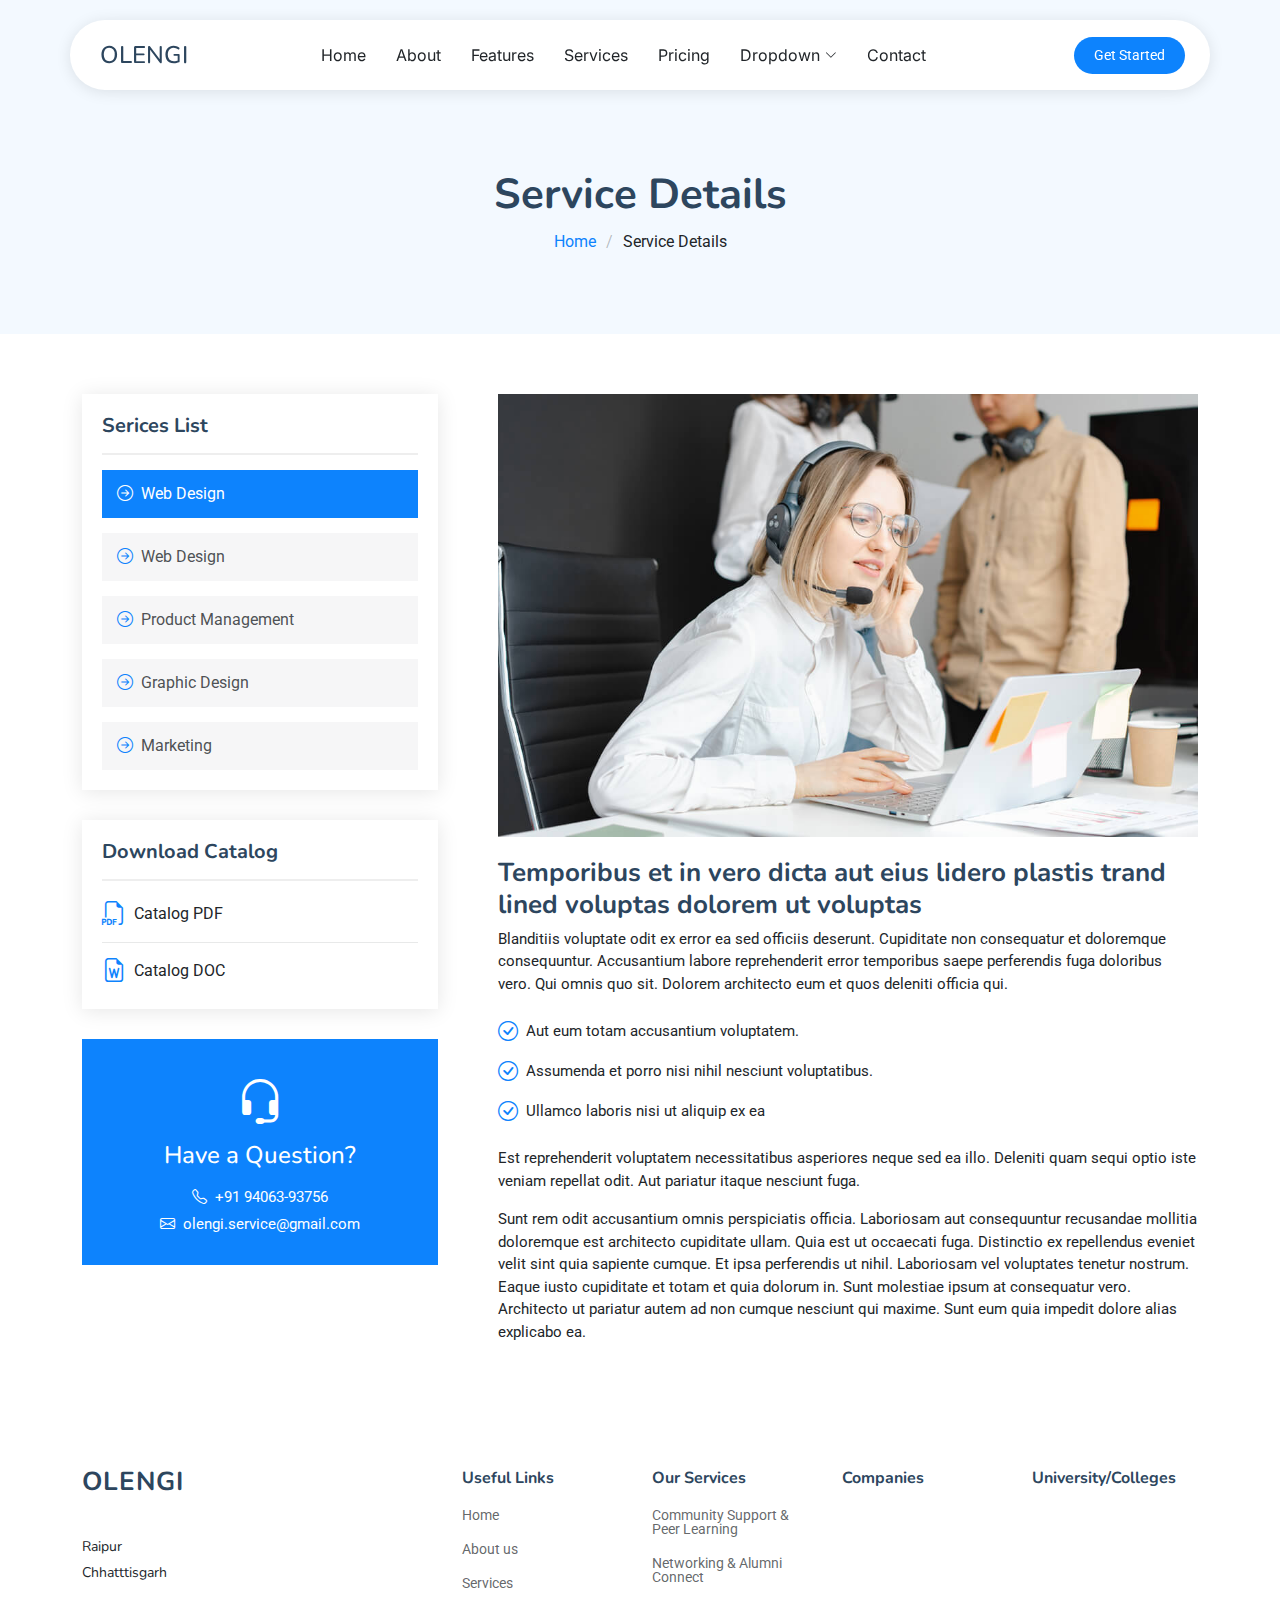
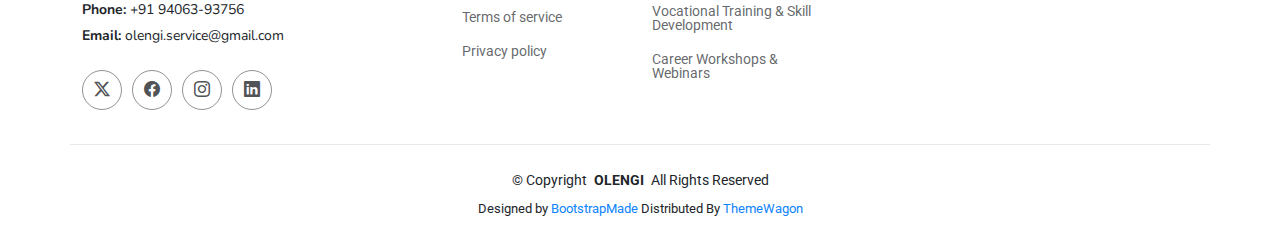
<file: service-details.html>
<!DOCTYPE html>
<html lang="en">

<head>
  <meta charset="utf-8">
  <meta content="width=device-width, initial-scale=1.0" name="viewport">
  <title>Service Details - OLENGI Bootstrap Template</title>
  <meta name="description" content="">
  <meta name="keywords" content="">

  <!-- Favicons -->
  <link href="assets/img/favicon.png" rel="icon">
  <link href="assets/img/apple-touch-icon.png" rel="apple-touch-icon">

  <!-- Fonts -->
  <link href="https://fonts.googleapis.com" rel="preconnect">
  <link href="https://fonts.gstatic.com" rel="preconnect" crossorigin>
  <link href="https://fonts.googleapis.com/css2?family=Roboto:ital,wght@0,100;0,300;0,400;0,500;0,700;0,900;1,100;1,300;1,400;1,500;1,700;1,900&family=Inter:wght@100;200;300;400;500;600;700;800;900&family=Nunito:ital,wght@0,200;0,300;0,400;0,500;0,600;0,700;0,800;0,900;1,200;1,300;1,400;1,500;1,600;1,700;1,800;1,900&display=swap" rel="stylesheet">

  <!-- Vendor CSS Files -->
  <link href="assets/vendor/bootstrap/css/bootstrap.min.css" rel="stylesheet">
  <link href="assets/vendor/bootstrap-icons/bootstrap-icons.css" rel="stylesheet">
  <link href="assets/vendor/aos/aos.css" rel="stylesheet">
  <link href="assets/vendor/glightbox/css/glightbox.min.css" rel="stylesheet">
  <link href="assets/vendor/swiper/swiper-bundle.min.css" rel="stylesheet">

  <!-- Main CSS File -->
  <link href="assets/css/main.css" rel="stylesheet">

  <!-- =======================================================
  * Template Name: OLENGI
  * Template URL: https://bootstrapmade.com/OLENGI-bootstrap-landing-page-template/
  * Updated: Nov 12 2024 with Bootstrap v5.3.3
  * Author: BootstrapMade.com
  * License: https://bootstrapmade.com/license/
  ======================================================== -->
</head>

<body class="service-details-page">

  <header id="header" class="header d-flex align-items-center fixed-top">
    <div class="header-container container-fluid container-xl position-relative d-flex align-items-center justify-content-between">

      <a href="index.html" class="logo d-flex align-items-center me-auto me-xl-0">
        <!-- Uncomment the line below if you also wish to use an image logo -->
        <!-- <img src="assets/img/logo.png" alt=""> -->
        <h1 class="sitename">OLENGI</h1>
      </a>

      <nav id="navmenu" class="navmenu">
        <ul>
          <li><a href="#hero">Home</a></li>
          <li><a href="#about">About</a></li>
          <li><a href="#features">Features</a></li>
          <li><a href="#services">Services</a></li>
          <li><a href="#pricing">Pricing</a></li>
          <li class="dropdown"><a href="#"><span>Dropdown</span> <i class="bi bi-chevron-down toggle-dropdown"></i></a>
            <ul>
              <li><a href="#">Dropdown 1</a></li>
              <li class="dropdown"><a href="#"><span>Deep Dropdown</span> <i class="bi bi-chevron-down toggle-dropdown"></i></a>
                <ul>
                  <li><a href="#">Deep Dropdown 1</a></li>
                  <li><a href="#">Deep Dropdown 2</a></li>
                  <li><a href="#">Deep Dropdown 3</a></li>
                  <li><a href="#">Deep Dropdown 4</a></li>
                  <li><a href="#">Deep Dropdown 5</a></li>
                </ul>
              </li>
              <li><a href="#">Dropdown 2</a></li>
              <li><a href="#">Dropdown 3</a></li>
              <li><a href="#">Dropdown 4</a></li>
            </ul>
          </li>
          <li><a href="#contact">Contact</a></li>
        </ul>
        <i class="mobile-nav-toggle d-xl-none bi bi-list"></i>
      </nav>

      <a class="btn-getstarted" href="index.html#about">Get Started</a>

    </div>
  </header>

  <main class="main">

    <!-- Page Title -->
    <div class="page-title light-background">
      <div class="container">
        <h1>Service Details</h1>
        <nav class="breadcrumbs">
          <ol>
            <li><a href="index.html">Home</a></li>
            <li class="current">Service Details</li>
          </ol>
        </nav>
      </div>
    </div><!-- End Page Title -->

    <!-- Service Details Section -->
    <section id="service-details" class="service-details section">

      <div class="container">

        <div class="row gy-5">

          <div class="col-lg-4" data-aos="fade-up" data-aos-delay="100">

            <div class="service-box">
              <h4>Serices List</h4>
              <div class="services-list">
                <a href="#" class="active"><i class="bi bi-arrow-right-circle"></i><span>Web Design</span></a>
                <a href="#"><i class="bi bi-arrow-right-circle"></i><span>Web Design</span></a>
                <a href="#"><i class="bi bi-arrow-right-circle"></i><span>Product Management</span></a>
                <a href="#"><i class="bi bi-arrow-right-circle"></i><span>Graphic Design</span></a>
                <a href="#"><i class="bi bi-arrow-right-circle"></i><span>Marketing</span></a>
              </div>
            </div><!-- End Services List -->

            <div class="service-box">
              <h4>Download Catalog</h4>
              <div class="download-catalog">
                <a href="#"><i class="bi bi-filetype-pdf"></i><span>Catalog PDF</span></a>
                <a href="#"><i class="bi bi-file-earmark-word"></i><span>Catalog DOC</span></a>
              </div>
            </div><!-- End Services List -->

            <div class="help-box d-flex flex-column justify-content-center align-items-center">
              <i class="bi bi-headset help-icon"></i>
              <h4>Have a Question?</h4>
              <p class="d-flex align-items-center mt-2 mb-0"><i class="bi bi-telephone me-2"></i> <span>+91 94063-93756</span></p>
              <p class="d-flex align-items-center mt-1 mb-0"><i class="bi bi-envelope me-2"></i> <a href="mailto:olengi.service@gmail.com">olengi.service@gmail.com</a></p>
            </div>

          </div>

          <div class="col-lg-8 ps-lg-5" data-aos="fade-up" data-aos-delay="200">
            <img src="assets/img/services.jpg" alt="" class="img-fluid services-img">
            <h3>Temporibus et in vero dicta aut eius lidero plastis trand lined voluptas dolorem ut voluptas</h3>
            <p>
              Blanditiis voluptate odit ex error ea sed officiis deserunt. Cupiditate non consequatur et doloremque consequuntur. Accusantium labore reprehenderit error temporibus saepe perferendis fuga doloribus vero. Qui omnis quo sit. Dolorem architecto eum et quos deleniti officia qui.
            </p>
            <ul>
              <li><i class="bi bi-check-circle"></i> <span>Aut eum totam accusantium voluptatem.</span></li>
              <li><i class="bi bi-check-circle"></i> <span>Assumenda et porro nisi nihil nesciunt voluptatibus.</span></li>
              <li><i class="bi bi-check-circle"></i> <span>Ullamco laboris nisi ut aliquip ex ea</span></li>
            </ul>
            <p>
              Est reprehenderit voluptatem necessitatibus asperiores neque sed ea illo. Deleniti quam sequi optio iste veniam repellat odit. Aut pariatur itaque nesciunt fuga.
            </p>
            <p>
              Sunt rem odit accusantium omnis perspiciatis officia. Laboriosam aut consequuntur recusandae mollitia doloremque est architecto cupiditate ullam. Quia est ut occaecati fuga. Distinctio ex repellendus eveniet velit sint quia sapiente cumque. Et ipsa perferendis ut nihil. Laboriosam vel voluptates tenetur nostrum. Eaque iusto cupiditate et totam et quia dolorum in. Sunt molestiae ipsum at consequatur vero. Architecto ut pariatur autem ad non cumque nesciunt qui maxime. Sunt eum quia impedit dolore alias explicabo ea.
            </p>
          </div>

        </div>

      </div>

    </section><!-- /Service Details Section -->

  </main>

  <footer id="footer" class="footer">

    <div class="container footer-top">
      <div class="row gy-4">
        <div class="col-lg-4 col-md-6 footer-about">
          <a href="index.html" class="logo d-flex align-items-center">
            <span class="sitename">OLENGI</span>
          </a>
          <div class="footer-contact pt-3">
            <p>Raipur</p>
            <p>Chhatttisgarh</p>
            <p class="mt-3"><strong>Phone:</strong> <span>+91 94063-93756</span></p>
            <p><strong>Email:</strong> <span>olengi.service@gmail.com</span></p>
          </div>
          <div class="social-links d-flex mt-4">
            <a href=""><i class="bi bi-twitter-x"></i></a>
            <a href=""><i class="bi bi-facebook"></i></a>
            <a href=""><i class="bi bi-instagram"></i></a>
            <a href=""><i class="bi bi-linkedin"></i></a>
          </div>
        </div>

        <div class="col-lg-2 col-md-3 footer-links">
          <h4>Useful Links</h4>
          <ul>
            <li><a href="#">Home</a></li>
            <li><a href="#">About us</a></li>
            <li><a href="#">Services</a></li>
            <li><a href="#">Terms of service</a></li>
            <li><a href="#">Privacy policy</a></li>
          </ul>
        </div>

        <div class="col-lg-2 col-md-3 footer-links">
          <h4>Our Services</h4>
          <ul>
            <li><a href="#">Community Support & Peer Learning</a></li>
            <li><a href="#">Networking & Alumni Connect</a></li>
            <li><a href="#">Vocational Training & Skill Development</a></li>
            <li><a href="#">Career Workshops & Webinars</a></li>
          </ul>
        </div>

        <div class="col-lg-2 col-md-3 footer-links">
          <h4>Companies</h4>
          <ul>
            <li><a href="#"></a></li>
            <li><a href="#"></a></li>
            <li><a href="#"></a></li>
            <li><a href="#"></a></li>
            <li><a href="#"></a></li>
          </ul>
        </div>

        <div class="col-lg-2 col-md-3 footer-links">
          <h4>University/Colleges</h4>
          <ul>
            <li><a href="#"></a></li>
            <li><a href="#"></a></li>
            <li><a href="#"></a></li>
            <li><a href="#"></a></li>
            <li><a href="#"></a></li>
          </ul>
        </div>

      </div>
    </div>

    <div class="container copyright text-center mt-4">
      <p>© <span>Copyright</span> <strong class="px-1 sitename">OLENGI</strong> <span>All Rights Reserved</span></p>
      <div class="credits">
        <!-- All the links in the footer should remain intact. -->
        <!-- You can delete the links only if you've purchased the pro version. -->
        <!-- Licensing information: https://bootstrapmade.com/license/ -->
        <!-- Purchase the pro version with working PHP/AJAX contact form: [buy-url] -->
        Designed by <a href="https://bootstrapmade.com/">BootstrapMade</a> Distributed By <a href="https://themewagon.com">ThemeWagon</a>
      </div>
    </div>

  </footer>

  <!-- Scroll Top -->
  <a href="#" id="scroll-top" class="scroll-top d-flex align-items-center justify-content-center"><i class="bi bi-arrow-up-short"></i></a>

  <!-- Vendor JS Files -->
  <script src="assets/vendor/bootstrap/js/bootstrap.bundle.min.js"></script>
  <script src="assets/vendor/php-email-form/validate.js"></script>
  <script src="assets/vendor/aos/aos.js"></script>
  <script src="assets/vendor/glightbox/js/glightbox.min.js"></script>
  <script src="assets/vendor/swiper/swiper-bundle.min.js"></script>
  <script src="assets/vendor/purecounter/purecounter_vanilla.js"></script>

  <!-- Main JS File -->
  <script src="assets/js/main.js"></script>

</body>

</html>
</file>
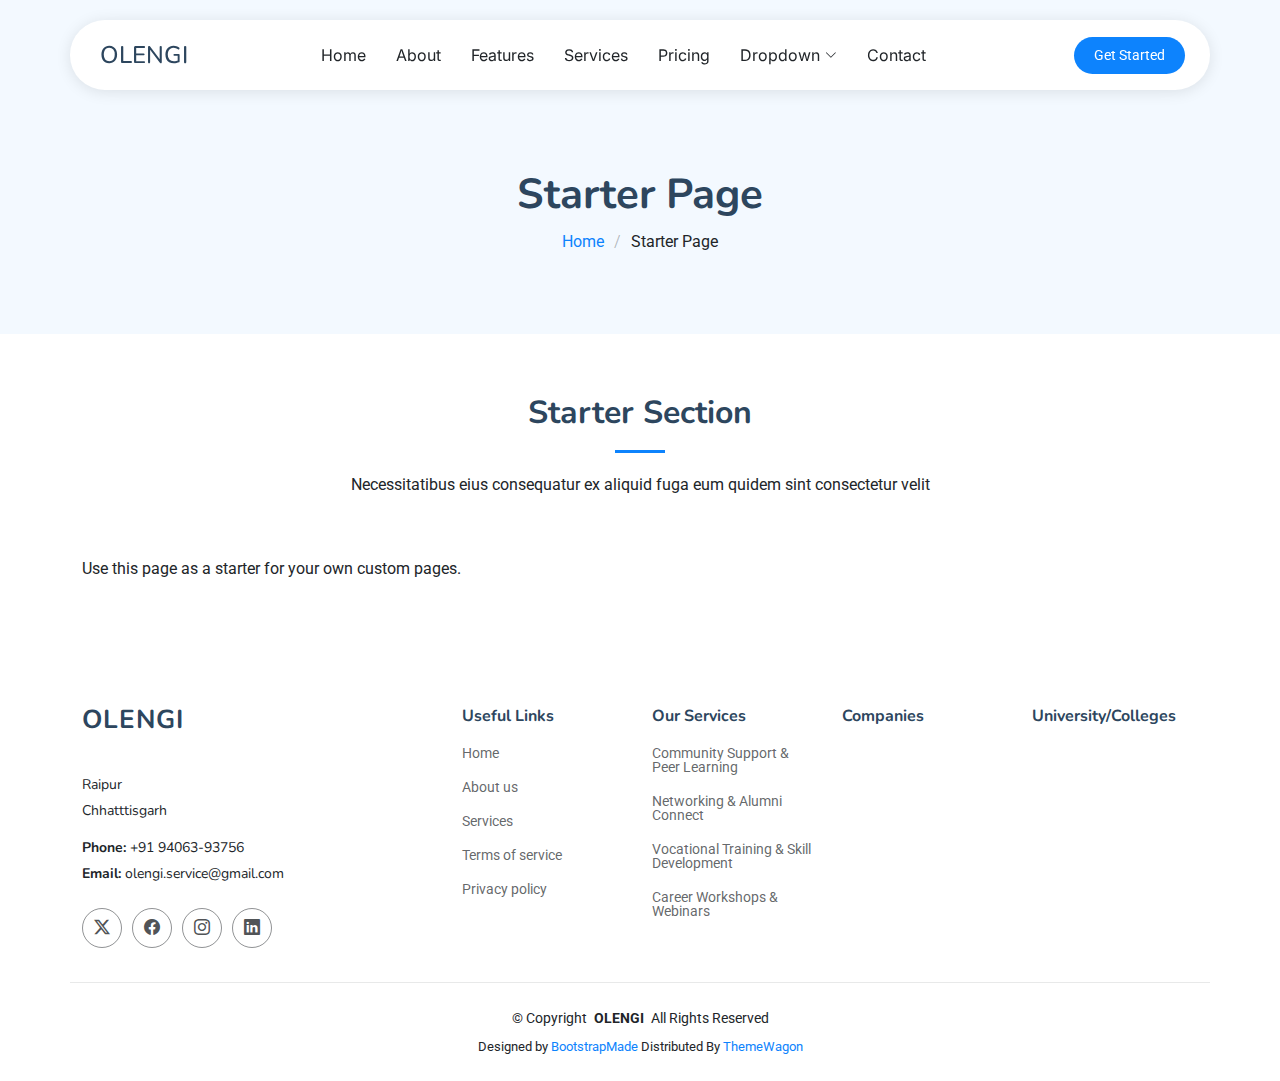
<file: starter-page.html>
<!DOCTYPE html>
<html lang="en">

<head>
  <meta charset="utf-8">
  <meta content="width=device-width, initial-scale=1.0" name="viewport">
  <title>Starter Page - OLENGI Bootstrap Template</title>
  <meta name="description" content="">
  <meta name="keywords" content="">

  <!-- Favicons -->
  <link href="assets/img/favicon.png" rel="icon">
  <link href="assets/img/apple-touch-icon.png" rel="apple-touch-icon">

  <!-- Fonts -->
  <link href="https://fonts.googleapis.com" rel="preconnect">
  <link href="https://fonts.gstatic.com" rel="preconnect" crossorigin>
  <link href="https://fonts.googleapis.com/css2?family=Roboto:ital,wght@0,100;0,300;0,400;0,500;0,700;0,900;1,100;1,300;1,400;1,500;1,700;1,900&family=Inter:wght@100;200;300;400;500;600;700;800;900&family=Nunito:ital,wght@0,200;0,300;0,400;0,500;0,600;0,700;0,800;0,900;1,200;1,300;1,400;1,500;1,600;1,700;1,800;1,900&display=swap" rel="stylesheet">

  <!-- Vendor CSS Files -->
  <link href="assets/vendor/bootstrap/css/bootstrap.min.css" rel="stylesheet">
  <link href="assets/vendor/bootstrap-icons/bootstrap-icons.css" rel="stylesheet">
  <link href="assets/vendor/aos/aos.css" rel="stylesheet">
  <link href="assets/vendor/glightbox/css/glightbox.min.css" rel="stylesheet">
  <link href="assets/vendor/swiper/swiper-bundle.min.css" rel="stylesheet">

  <!-- Main CSS File -->
  <link href="assets/css/main.css" rel="stylesheet">

  <!-- =======================================================
  * Template Name: OLENGI
  * Template URL: https://bootstrapmade.com/OLENGI-bootstrap-landing-page-template/
  * Updated: Nov 12 2024 with Bootstrap v5.3.3
  * Author: BootstrapMade.com
  * License: https://bootstrapmade.com/license/
  ======================================================== -->
</head>

<body class="starter-page-page">

  <header id="header" class="header d-flex align-items-center fixed-top">
    <div class="header-container container-fluid container-xl position-relative d-flex align-items-center justify-content-between">

      <a href="index.html" class="logo d-flex align-items-center me-auto me-xl-0">
        <!-- Uncomment the line below if you also wish to use an image logo -->
        <!-- <img src="assets/img/logo.png" alt=""> -->
        <h1 class="sitename">OLENGI</h1>
      </a>

      <nav id="navmenu" class="navmenu">
        <ul>
          <li><a href="#hero">Home</a></li>
          <li><a href="#about">About</a></li>
          <li><a href="#features">Features</a></li>
          <li><a href="#services">Services</a></li>
          <li><a href="#pricing">Pricing</a></li>
          <li class="dropdown"><a href="#"><span>Dropdown</span> <i class="bi bi-chevron-down toggle-dropdown"></i></a>
            <ul>
              <li><a href="#">Dropdown 1</a></li>
              <li class="dropdown"><a href="#"><span>Deep Dropdown</span> <i class="bi bi-chevron-down toggle-dropdown"></i></a>
                <ul>
                  <li><a href="#">Deep Dropdown 1</a></li>
                  <li><a href="#">Deep Dropdown 2</a></li>
                  <li><a href="#">Deep Dropdown 3</a></li>
                  <li><a href="#">Deep Dropdown 4</a></li>
                  <li><a href="#">Deep Dropdown 5</a></li>
                </ul>
              </li>
              <li><a href="#">Dropdown 2</a></li>
              <li><a href="#">Dropdown 3</a></li>
              <li><a href="#">Dropdown 4</a></li>
            </ul>
          </li>
          <li><a href="#contact">Contact</a></li>
        </ul>
        <i class="mobile-nav-toggle d-xl-none bi bi-list"></i>
      </nav>

      <a class="btn-getstarted" href="index.html#about">Get Started</a>

    </div>
  </header>

  <main class="main">

    <!-- Page Title -->
    <div class="page-title light-background">
      <div class="container">
        <h1>Starter Page</h1>
        <nav class="breadcrumbs">
          <ol>
            <li><a href="index.html">Home</a></li>
            <li class="current">Starter Page</li>
          </ol>
        </nav>
      </div>
    </div><!-- End Page Title -->

    <!-- Starter Section Section -->
    <section id="starter-section" class="starter-section section">

      <!-- Section Title -->
      <div class="container section-title" data-aos="fade-up">
        <h2>Starter Section</h2>
        <p>Necessitatibus eius consequatur ex aliquid fuga eum quidem sint consectetur velit</p>
      </div><!-- End Section Title -->

      <div class="container" data-aos="fade-up">
        <p>Use this page as a starter for your own custom pages.</p>
      </div>

    </section><!-- /Starter Section Section -->

  </main>

  <footer id="footer" class="footer">

    <div class="container footer-top">
      <div class="row gy-4">
        <div class="col-lg-4 col-md-6 footer-about">
          <a href="index.html" class="logo d-flex align-items-center">
            <span class="sitename">OLENGI</span>
          </a>
          <div class="footer-contact pt-3">
            <p>Raipur</p>
            <p>Chhatttisgarh</p>
            <p class="mt-3"><strong>Phone:</strong> <span>+91 94063-93756</span></p>
            <p><strong>Email:</strong> <span>olengi.service@gmail.com</span></p>
          </div>
          <div class="social-links d-flex mt-4">
            <a href=""><i class="bi bi-twitter-x"></i></a>
            <a href=""><i class="bi bi-facebook"></i></a>
            <a href=""><i class="bi bi-instagram"></i></a>
            <a href=""><i class="bi bi-linkedin"></i></a>
          </div>
        </div>

        <div class="col-lg-2 col-md-3 footer-links">
          <h4>Useful Links</h4>
          <ul>
            <li><a href="#">Home</a></li>
            <li><a href="#">About us</a></li>
            <li><a href="#">Services</a></li>
            <li><a href="#">Terms of service</a></li>
            <li><a href="#">Privacy policy</a></li>
          </ul>
        </div>

        <div class="col-lg-2 col-md-3 footer-links">
          <h4>Our Services</h4>
          <ul>
            <li><a href="#">Community Support & Peer Learning</a></li>
            <li><a href="#">Networking & Alumni Connect</a></li>
            <li><a href="#">Vocational Training & Skill Development</a></li>
            <li><a href="#">Career Workshops & Webinars</a></li>
          </ul>
        </div>

        <div class="col-lg-2 col-md-3 footer-links">
          <h4>Companies</h4>
          <ul>
            <li><a href="#"></a></li>
            <li><a href="#"></a></li>
            <li><a href="#"></a></li>
            <li><a href="#"></a></li>
            <li><a href="#"></a></li>
          </ul>
        </div>

        <div class="col-lg-2 col-md-3 footer-links">
          <h4>University/Colleges</h4>
          <ul>
            <li><a href="#"></a></li>
            <li><a href="#"></a></li>
            <li><a href="#"></a></li>
            <li><a href="#"></a></li>
            <li><a href="#"></a></li>
          </ul>
        </div>

      </div>
    </div>

    <div class="container copyright text-center mt-4">
      <p>© <span>Copyright</span> <strong class="px-1 sitename">OLENGI</strong> <span>All Rights Reserved</span></p>
      <div class="credits">
        <!-- All the links in the footer should remain intact. -->
        <!-- You can delete the links only if you've purchased the pro version. -->
        <!-- Licensing information: https://bootstrapmade.com/license/ -->
        <!-- Purchase the pro version with working PHP/AJAX contact form: [buy-url] -->
        Designed by <a href="https://bootstrapmade.com/">BootstrapMade</a> Distributed By <a href="https://themewagon.com">ThemeWagon</a>
      </div>
    </div>

  </footer>

  <!-- Scroll Top -->
  <a href="#" id="scroll-top" class="scroll-top d-flex align-items-center justify-content-center"><i class="bi bi-arrow-up-short"></i></a>

  <!-- Vendor JS Files -->
  <script src="assets/vendor/bootstrap/js/bootstrap.bundle.min.js"></script>
  <script src="assets/vendor/php-email-form/validate.js"></script>
  <script src="assets/vendor/aos/aos.js"></script>
  <script src="assets/vendor/glightbox/js/glightbox.min.js"></script>
  <script src="assets/vendor/swiper/swiper-bundle.min.js"></script>
  <script src="assets/vendor/purecounter/purecounter_vanilla.js"></script>

  <!-- Main JS File -->
  <script src="assets/js/main.js"></script>

</body>

</html>
</file>
<file: assets/css/main.css>
/**
* Template Name: OLENGI
* Template URL: https://bootstrapmade.com/OLENGI-bootstrap-landing-page-template/
* Updated: Nov 12 2024 with Bootstrap v5.3.3
* Author: BootstrapMade.com
* License: https://bootstrapmade.com/license/
*/

/*--------------------------------------------------------------
# Font & Color Variables
# Help: https://bootstrapmade.com/color-system/
--------------------------------------------------------------*/
/* Fonts */
:root {
  --default-font: "Roboto",  system-ui, -apple-system, "Segoe UI", Roboto, "Helvetica Neue", Arial, "Noto Sans", "Liberation Sans", sans-serif, "Apple Color Emoji", "Segoe UI Emoji", "Segoe UI Symbol", "Noto Color Emoji";
  --heading-font: "Nunito",  sans-serif;
  --nav-font: "Inter",  sans-serif;
}

/* Global Colors - The following color variables are used throughout the website. Updating them here will change the color scheme of the entire website */
:root { 
  --background-color: #ffffff; /* Background color for the entire website, including individual sections */
  --default-color: #212529; /* Default color used for the majority of the text content across the entire website */
  --heading-color: #2d465e; /* Color for headings, subheadings and title throughout the website */
  --accent-color: #0d83fd; /* Accent color that represents your brand on the website. It's used for buttons, links, and other elements that need to stand out */
  --surface-color: #ffffff; /* The surface color is used as a background of boxed elements within sections, such as cards, icon boxes, or other elements that require a visual separation from the global background. */
  --contrast-color: #ffffff; /* Contrast color for text, ensuring readability against backgrounds of accent, heading, or default colors. */
}

/* Nav Menu Colors - The following color variables are used specifically for the navigation menu. They are separate from the global colors to allow for more customization options */
:root {
  --nav-color: #212529;  /* The default color of the main navmenu links */
  --nav-hover-color: #0d83fd; /* Applied to main navmenu links when they are hovered over or active */
  --nav-mobile-background-color: #ffffff; /* Used as the background color for mobile navigation menu */
  --nav-dropdown-background-color: #ffffff; /* Used as the background color for dropdown items that appear when hovering over primary navigation items */
  --nav-dropdown-color: #212529; /* Used for navigation links of the dropdown items in the navigation menu. */
  --nav-dropdown-hover-color: #0d83fd; /* Similar to --nav-hover-color, this color is applied to dropdown navigation links when they are hovered over. */
}

/* Color Presets - These classes override global colors when applied to any section or element, providing reuse of the sam color scheme. */

.light-background {
  --background-color: #f3f9ff;
  --surface-color: #ffffff;
}

.dark-background {
  --background-color: #0d83fd;
  --default-color: #ffffff;
  --heading-color: #ffffff;
  --surface-color: #409dfd;
  --contrast-color: #ffffff;
}

/* Smooth scroll */
:root {
  scroll-behavior: smooth;
}

/*--------------------------------------------------------------
# General Styling & Shared Classes
--------------------------------------------------------------*/
body {
  color: var(--default-color);
  background-color: var(--background-color);
  font-family: var(--default-font);
}

a {
  color: var(--accent-color);
  text-decoration: none;
  transition: 0.3s;
}

a:hover {
  color: color-mix(in srgb, var(--accent-color), transparent 25%);
  text-decoration: none;
}

h1,
h2,
h3,
h4,
h5,
h6 {
  color: var(--heading-color);
  font-family: var(--heading-font);
}

/* PHP Email Form Messages
------------------------------*/
.php-email-form .error-message {
  display: none;
  background: #df1529;
  color: #ffffff;
  text-align: left;
  padding: 15px;
  margin-bottom: 24px;
  font-weight: 600;
}

.php-email-form .sent-message {
  display: none;
  color: #ffffff;
  background: #059652;
  text-align: center;
  padding: 15px;
  margin-bottom: 24px;
  font-weight: 600;
}

.php-email-form .loading {
  display: none;
  background: var(--surface-color);
  text-align: center;
  padding: 15px;
  margin-bottom: 24px;
}

.php-email-form .loading:before {
  content: "";
  display: inline-block;
  border-radius: 50%;
  width: 24px;
  height: 24px;
  margin: 0 10px -6px 0;
  border: 3px solid var(--accent-color);
  border-top-color: var(--surface-color);
  animation: php-email-form-loading 1s linear infinite;
}

@keyframes php-email-form-loading {
  0% {
    transform: rotate(0deg);
  }

  100% {
    transform: rotate(360deg);
  }
}

/*--------------------------------------------------------------
# Global Header
--------------------------------------------------------------*/
.header {
  --background-color: rgba(255, 255, 255, 0);
  color: var(--default-color);
  background-color: var(--background-color);
  padding: 20px 0;
  transition: all 0.5s;
  z-index: 997;
}

.header .header-container {
  background: var(--surface-color);
  border-radius: 50px;
  padding: 5px 25px;
  box-shadow: 0px 2px 15px rgba(0, 0, 0, 0.1);
}

.scrolled .header .header-container {
  background: color-mix(in srgb, var(--surface-color), transparent 5%);
}

.header .logo {
  line-height: 1;
  padding-left: 5px;
}

.header .logo img {
  max-height: 36px;
  margin-right: 8px;
}

.header .logo h1 {
  font-size: 24px;
  margin: 0;
  font-weight: 500;
  color: var(--heading-color);
}

.header .btn-getstarted,
.header .btn-getstarted:focus {
  color: var(--contrast-color);
  background: var(--accent-color);
  font-size: 14px;
  padding: 8px 20px;
  margin: 0 0 0 30px;
  border-radius: 50px;
  transition: 0.3s;
}

.header .btn-getstarted:hover,
.header .btn-getstarted:focus:hover {
  color: var(--contrast-color);
  background: color-mix(in srgb, var(--accent-color), transparent 15%);
}

@media (max-width: 1200px) {
  .header {
    padding-top: 10px;
  }

  .header .header-container {
    margin-left: 10px;
    margin-right: 10px;
    padding: 10px 5px 10px 15px;
  }

  .header .logo {
    order: 1;
  }

  .header .btn-getstarted {
    order: 2;
    margin: 0 10px 0 0;
    padding: 6px 15px;
  }

  .header .navmenu {
    order: 3;
  }
}

/*--------------------------------------------------------------
# Navigation Menu
--------------------------------------------------------------*/
/* Navmenu - Desktop */
@media (min-width: 1200px) {
  .navmenu {
    padding: 0;
  }

  .navmenu ul {
    margin: 0;
    padding: 0;
    display: flex;
    list-style: none;
    align-items: center;
  }

  .navmenu li {
    position: relative;
  }

  .navmenu a,
  .navmenu a:focus {
    color: var(--nav-color);
    padding: 18px 15px;
    font-size: 16px;
    font-family: var(--nav-font);
    font-weight: 400;
    display: flex;
    align-items: center;
    justify-content: space-between;
    white-space: nowrap;
    transition: 0.3s;
  }

  .navmenu a i,
  .navmenu a:focus i {
    font-size: 12px;
    line-height: 0;
    margin-left: 5px;
    transition: 0.3s;
  }

  .navmenu li:last-child a {
    padding-right: 0;
  }

  .navmenu li:hover>a,
  .navmenu .active,
  .navmenu .active:focus {
    color: var(--nav-hover-color);
  }

  .navmenu .dropdown ul {
    margin: 0;
    padding: 10px 0;
    background: var(--nav-dropdown-background-color);
    display: block;
    position: absolute;
    visibility: hidden;
    left: 14px;
    top: 130%;
    opacity: 0;
    transition: 0.3s;
    border-radius: 4px;
    z-index: 99;
    box-shadow: 0px 0px 30px rgba(0, 0, 0, 0.1);
  }

  .navmenu .dropdown ul li {
    min-width: 200px;
  }

  .navmenu .dropdown ul a {
    padding: 10px 20px;
    font-size: 15px;
    text-transform: none;
    color: var(--nav-dropdown-color);
  }

  .navmenu .dropdown ul a i {
    font-size: 12px;
  }

  .navmenu .dropdown ul a:hover,
  .navmenu .dropdown ul .active:hover,
  .navmenu .dropdown ul li:hover>a {
    color: var(--nav-dropdown-hover-color);
  }

  .navmenu .dropdown:hover>ul {
    opacity: 1;
    top: 100%;
    visibility: visible;
  }

  .navmenu .dropdown .dropdown ul {
    top: 0;
    left: -90%;
    visibility: hidden;
  }

  .navmenu .dropdown .dropdown:hover>ul {
    opacity: 1;
    top: 0;
    left: -100%;
    visibility: visible;
  }
}

/* Navmenu - Mobile */
@media (max-width: 1199px) {
  .mobile-nav-toggle {
    color: var(--nav-color);
    font-size: 28px;
    line-height: 0;
    margin-right: 10px;
    cursor: pointer;
    transition: color 0.3s;
  }

  .navmenu {
    padding: 0;
    z-index: 9997;
  }

  .navmenu ul {
    display: none;
    list-style: none;
    position: absolute;
    inset: 60px 20px 20px 20px;
    padding: 10px 0;
    margin: 0;
    border-radius: 6px;
    background-color: var(--nav-mobile-background-color);
    overflow-y: auto;
    transition: 0.3s;
    z-index: 9998;
    box-shadow: 0px 0px 30px rgba(0, 0, 0, 0.1);
  }

  .navmenu a,
  .navmenu a:focus {
    color: var(--nav-dropdown-color);
    padding: 10px 20px;
    font-family: var(--nav-font);
    font-size: 17px;
    font-weight: 500;
    display: flex;
    align-items: center;
    justify-content: space-between;
    white-space: nowrap;
    transition: 0.3s;
  }

  .navmenu a i,
  .navmenu a:focus i {
    font-size: 12px;
    line-height: 0;
    margin-left: 5px;
    width: 30px;
    height: 30px;
    display: flex;
    align-items: center;
    justify-content: center;
    border-radius: 50%;
    transition: 0.3s;
    background-color: color-mix(in srgb, var(--accent-color), transparent 90%);
  }

  .navmenu a i:hover,
  .navmenu a:focus i:hover {
    background-color: var(--accent-color);
    color: var(--contrast-color);
  }

  .navmenu a:hover,
  .navmenu .active,
  .navmenu .active:focus {
    color: var(--nav-dropdown-hover-color);
  }

  .navmenu .active i,
  .navmenu .active:focus i {
    background-color: var(--accent-color);
    color: var(--contrast-color);
    transform: rotate(180deg);
  }

  .navmenu .dropdown ul {
    position: static;
    display: none;
    z-index: 99;
    padding: 10px 0;
    margin: 10px 20px;
    background-color: var(--nav-dropdown-background-color);
    border: 1px solid color-mix(in srgb, var(--default-color), transparent 90%);
    box-shadow: none;
    transition: all 0.5s ease-in-out;
  }

  .navmenu .dropdown ul ul {
    background-color: rgba(33, 37, 41, 0.1);
  }

  .navmenu .dropdown>.dropdown-active {
    display: block;
    background-color: rgba(33, 37, 41, 0.03);
  }

  .mobile-nav-active {
    overflow: hidden;
  }

  .mobile-nav-active .mobile-nav-toggle {
    color: #fff;
    position: absolute;
    font-size: 32px;
    top: 15px;
    right: 15px;
    margin-right: 0;
    z-index: 9999;
  }

  .mobile-nav-active .navmenu {
    position: fixed;
    overflow: hidden;
    inset: 0;
    background: rgba(33, 37, 41, 0.8);
    transition: 0.3s;
  }

  .mobile-nav-active .navmenu>ul {
    display: block;
  }
}

/*--------------------------------------------------------------
# Global Footer
--------------------------------------------------------------*/
.footer {
  color: var(--default-color);
  background-color: var(--background-color);
  font-size: 14px;
  position: relative;
}

.footer .footer-top {
  padding-top: 50px;
}

.footer .footer-about .logo {
  line-height: 1;
  margin-bottom: 25px;
}

.footer .footer-about .logo img {
  max-height: 40px;
  margin-right: 6px;
}

.footer .footer-about .logo span {
  color: var(--heading-color);
  font-family: var(--heading-font);
  font-size: 26px;
  font-weight: 700;
  letter-spacing: 1px;
}

.footer .footer-about p {
  font-size: 14px;
  font-family: var(--heading-font);
}

.footer .social-links a {
  display: flex;
  align-items: center;
  justify-content: center;
  width: 40px;
  height: 40px;
  border-radius: 50%;
  border: 1px solid color-mix(in srgb, var(--default-color), transparent 50%);
  font-size: 16px;
  color: color-mix(in srgb, var(--default-color), transparent 20%);
  margin-right: 10px;
  transition: 0.3s;
}

.footer .social-links a:hover {
  color: var(--accent-color);
  border-color: var(--accent-color);
}

.footer h4 {
  font-size: 16px;
  font-weight: bold;
  position: relative;
  padding-bottom: 12px;
}

.footer .footer-links {
  margin-bottom: 30px;
}

.footer .footer-links ul {
  list-style: none;
  padding: 0;
  margin: 0;
}

.footer .footer-links ul i {
  padding-right: 2px;
  font-size: 12px;
  line-height: 0;
}

.footer .footer-links ul li {
  padding: 10px 0;
  display: flex;
  align-items: center;
}

.footer .footer-links ul li:first-child {
  padding-top: 0;
}

.footer .footer-links ul a {
  color: color-mix(in srgb, var(--default-color), transparent 30%);
  display: inline-block;
  line-height: 1;
}

.footer .footer-links ul a:hover {
  color: var(--accent-color);
}

.footer .footer-contact p {
  margin-bottom: 5px;
}

.footer .copyright {
  padding: 25px 0;
  border-top: 1px solid color-mix(in srgb, var(--default-color), transparent 90%);
}

.footer .copyright p {
  margin-bottom: 0;
}

.footer .credits {
  margin-top: 8px;
  font-size: 13px;
}

/*--------------------------------------------------------------
# Scroll Top Button
--------------------------------------------------------------*/
.scroll-top {
  position: fixed;
  visibility: hidden;
  opacity: 0;
  right: 15px;
  bottom: -15px;
  z-index: 99999;
  background-color: var(--accent-color);
  width: 44px;
  height: 44px;
  border-radius: 50px;
  transition: all 0.4s;
}

.scroll-top i {
  font-size: 24px;
  color: var(--contrast-color);
  line-height: 0;
}

.scroll-top:hover {
  background-color: color-mix(in srgb, var(--accent-color), transparent 20%);
  color: var(--contrast-color);
}

.scroll-top.active {
  visibility: visible;
  opacity: 1;
  bottom: 15px;
}

/*--------------------------------------------------------------
# Disable aos animation delay on mobile devices
--------------------------------------------------------------*/
@media screen and (max-width: 768px) {
  [data-aos-delay] {
    transition-delay: 0 !important;
  }
}

/*--------------------------------------------------------------
# Global Page Titles & Breadcrumbs
--------------------------------------------------------------*/
.page-title {
  color: var(--default-color);
  background-color: var(--background-color);
  padding: 170px 0 80px 0;
  text-align: center;
  position: relative;
}

.page-title h1 {
  font-size: 42px;
  font-weight: 700;
  margin-bottom: 10px;
}

.page-title .breadcrumbs ol {
  display: flex;
  flex-wrap: wrap;
  list-style: none;
  justify-content: center;
  padding: 0;
  margin: 0;
  font-size: 16px;
  font-weight: 400;
}

.page-title .breadcrumbs ol li+li {
  padding-left: 10px;
}

.page-title .breadcrumbs ol li+li::before {
  content: "/";
  display: inline-block;
  padding-right: 10px;
  color: color-mix(in srgb, var(--default-color), transparent 70%);
}

/*--------------------------------------------------------------
# Global Sections
--------------------------------------------------------------*/
section,
.section {
  color: var(--default-color);
  background-color: var(--background-color);
  padding: 60px 0;
  scroll-margin-top: 90px;
  overflow: clip;
}

@media (max-width: 1199px) {

  section,
  .section {
    scroll-margin-top: 66px;
  }
}

/*--------------------------------------------------------------
# Global Section Titles
--------------------------------------------------------------*/
.section-title {
  text-align: center;
  padding-bottom: 60px;
  position: relative;
}

.section-title h2 {
  font-size: 32px;
  font-weight: 700;
  margin-bottom: 20px;
  padding-bottom: 20px;
  position: relative;
}

.section-title h2:after {
  content: "";
  position: absolute;
  display: block;
  width: 50px;
  height: 3px;
  background: var(--accent-color);
  left: 0;
  right: 0;
  bottom: 0;
  margin: auto;
}

.section-title p {
  margin-bottom: 0;
}

/*--------------------------------------------------------------
# Hero Section
--------------------------------------------------------------*/
.hero {
  position: relative;
  padding-top: 160px;
  background: linear-gradient(135deg, color-mix(in srgb, var(--accent-color), transparent 95%) 50%, color-mix(in srgb, var(--accent-color), transparent 98%) 25%, transparent 50%);
}

.hero::before {
  content: "";
  position: absolute;
  top: 0;
  left: 0;
  width: 100%;
  height: 100%;
  background: radial-gradient(circle at 90% 10%, color-mix(in srgb, var(--accent-color), transparent 92%), transparent 40%);
  pointer-events: none;
}

.hero .hero-content {
  position: relative;
  z-index: 1;
}

.hero .hero-content h1 {
  font-size: 3.5rem;
  font-weight: 700;
  line-height: 1.2;
  margin-bottom: 1.5rem;
}

.hero .hero-content h1 .accent-text {
  color: var(--accent-color);
}

@media (max-width: 992px) {
  .hero .hero-content {
    text-align: center;
    margin-bottom: 3rem;
  }

  .hero .hero-content h1 {
    font-size: 2.5rem;
  }

  .hero .hero-content .hero-buttons {
    justify-content: center;
  }
}

@media (max-width: 575px) {
  .hero .hero-content h1 {
    font-size: 2rem;
  }
}

.hero .company-badge {
  display: inline-flex;
  align-items: center;
  padding: 0.5rem 1rem;
  background-color: color-mix(in srgb, var(--accent-color), transparent 92%);
  border-radius: 50px;
  color: var(--accent-color);
  font-weight: 500;
}

.hero .company-badge i {
  font-size: 1.25rem;
}

.hero .btn-primary {
  background-color: var(--accent-color);
  border-color: var(--accent-color);
  color: var(--contrast-color);
  padding: 0.75rem 2.5rem;
  border-radius: 50px;
  font-weight: 500;
  transition: all 0.3s ease;
}

.hero .btn-primary:hover {
  background-color: color-mix(in srgb, var(--accent-color), black 20%);
  border-color: color-mix(in srgb, var(--accent-color), black 20%);
}

.hero .btn-link {
  color: var(--heading-color);
  text-decoration: none;
  font-weight: 500;
  transition: all 0.3s ease;
}

.hero .btn-link:hover {
  color: var(--accent-color);
}

.hero .btn-link i {
  font-size: 1.5rem;
  vertical-align: middle;
}

.hero .hero-image {
  position: relative;
  text-align: center;
  z-index: 1;
}

.hero .hero-image img {
  max-width: 100%;
  height: auto;
}

.hero .customers-badge {
  position: absolute;
  bottom: 10px;
  right: 30px;
  background-color: var(--surface-color);
  padding: 1rem;
  border-radius: 10px;
  box-shadow: 0 5px 20px rgba(0, 0, 0, 0.1);
  max-width: 300px;
  animation: float-badge 3s ease-in-out infinite;
  will-change: transform;
}

.hero .customers-badge .customer-avatars {
  display: flex;
  align-items: center;
  margin-bottom: 0.5rem;
}

.hero .customers-badge .avatar {
  width: 35px;
  height: 35px;
  border-radius: 50%;
  border: 2px solid var(--surface-color);
  margin-left: -8px;
}

.hero .customers-badge .avatar:first-child {
  margin-left: 0;
}

.hero .customers-badge .avatar.more {
  background-color: var(--accent-color);
  color: var(--contrast-color);
  display: flex;
  align-items: center;
  justify-content: center;
  font-size: 0.75rem;
  font-weight: 600;
}

.hero .customers-badge p {
  font-size: 0.875rem;
  color: color-mix(in srgb, var(--default-color), transparent 40%);
}

@media (max-width: 992px) {
  .hero .customers-badge {
    position: static;
    margin: 1rem auto;
    max-width: 250px;
  }
}

.hero .stats-row {
  position: relative;
  z-index: 1;
  margin-top: 5rem;
  background-color: var(--surface-color);
  border-radius: 20px;
  box-shadow: 0 5px 15px rgba(0, 0, 0, 0.05);
  padding-bottom: 2rem;
}

.hero .stat-item {
  display: flex;
  align-items: center;
  gap: 1rem;
  padding: 2rem;
}

.hero .stat-item .stat-icon {
  flex-shrink: 0;
  width: 64px;
  height: 64px;
  display: flex;
  align-items: center;
  justify-content: center;
  background-color: color-mix(in srgb, var(--accent-color), transparent 92%);
  border-radius: 50px;
  transition: 0.3s;
}

.hero .stat-item .stat-icon i {
  font-size: 1.5rem;
  color: var(--accent-color);
}

.hero .stat-item:hover .stat-icon {
  background-color: var(--accent-color);
}

.hero .stat-item:hover .stat-icon i {
  color: var(--contrast-color);
}

.hero .stat-item .stat-content {
  flex-grow: 1;
}

.hero .stat-item .stat-content h4 {
  font-size: 1.25rem;
  margin-bottom: 0.25rem;
  font-weight: 600;
}

.hero .stat-item .stat-content p {
  font-size: 0.875rem;
  color: color-mix(in srgb, var(--default-color), transparent 40%);
  margin: 0;
}

@media (max-width: 575px) {
  .hero .stat-item {
    padding: 1.5rem;
  }
}

@keyframes float-badge {
  0% {
    transform: translateY(0);
  }

  50% {
    transform: translateY(-10px);
  }

  100% {
    transform: translateY(0);
  }
}

/*--------------------------------------------------------------
# About Section
--------------------------------------------------------------*/
.about .about-meta {
  color: var(--accent-color);
  font-weight: 600;
  margin-bottom: 1rem;
  display: inline-block;
}

.about .about-title {
  font-size: 1.75rem;
  margin-bottom: 1rem;
  line-height: 1.2;
  font-weight: 700;
}

@media (max-width: 992px) {
  .about .about-title {
    font-size: 2rem;
  }
}

.about .about-description {
  margin-bottom: 2rem;
  color: color-mix(in srgb, var(--default-color), transparent 20%);
}

.about .feature-list-wrapper {
  margin-bottom: 2rem;
}

.about .feature-list {
  list-style: none;
  padding: 0;
  margin: 0;
}

.about .feature-list li {
  display: flex;
  align-items: center;
  gap: 0.75rem;
  margin-bottom: 1rem;
  font-size: 1rem;
}

.about .feature-list li i {
  color: var(--accent-color);
  font-size: 1.25rem;
}

.about .profile .profile-image {
  width: 60px;
  height: 60px;
  border-radius: 50%;
  object-fit: cover;
}

.about .profile .profile-name {
  font-size: 1.125rem;
  margin: 0;
}

.about .profile .profile-position {
  color: var(--accent-color);
  margin: 0;
  font-size: 0.875rem;
}

.about .contact-info {
  padding: 1rem 1.5rem;
  background-color: var(--surface-color);
  border-radius: 0.5rem;
  box-shadow: 0 0 15px rgba(0, 0, 0, 0.06);
}

.about .contact-info i {
  color: var(--accent-color);
  font-size: 1.5rem;
}

.about .contact-info .contact-label {
  color: color-mix(in srgb, var(--default-color), transparent 30%);
  font-size: 0.875rem;
  margin: 0;
}

.about .contact-info .contact-number {
  font-weight: 600;
  margin: 0;
}

.about .image-wrapper {
  position: relative;
}

@media (max-width: 992px) {
  .about .image-wrapper {
    padding-left: 0;
    margin-top: 3rem;
    display: flex;
    flex-direction: column;
    gap: 2rem;
  }
}

@media (max-width: 992px) {
  .about .image-wrapper .images {
    display: flex;
    flex-direction: column;
    gap: 1.5rem;
  }
}

@media (max-width: 992px) {
  .about .image-wrapper .main-image {
    margin-left: 0;
  }
}

.about .image-wrapper .small-image {
  position: absolute;
  top: 20%;
  left: -10%;
  width: 45%;
  border: 8px solid var(--surface-color);
}

@media (max-width: 992px) {
  .about .image-wrapper .small-image {
    position: static;
    width: 100%;
    margin: 0 auto;
    border: 0;
  }
}

.about .image-wrapper .experience-badge {
  position: absolute;
  bottom: 5%;
  right: 5%;
  background-color: var(--accent-color);
  color: var(--contrast-color);
  padding: 1.5rem;
  border-radius: 0.5rem;
  text-align: center;
  min-width: 200px;
  animation: experience-float 3s ease-in-out infinite;
}

@media (max-width: 992px) {
  .about .image-wrapper .experience-badge {
    position: static;
    width: fit-content;
    margin: 0 auto;
  }
}

.about .image-wrapper .experience-badge h3 {
  color: var(--contrast-color);
  font-size: 2.5rem;
  margin: 0;
  line-height: 0.5;
}

.about .image-wrapper .experience-badge h3 span {
  font-size: 1rem;
  display: inline-block;
  margin-left: 0.25rem;
}

.about .image-wrapper .experience-badge p {
  margin: 0.5rem 0 0;
  font-size: 0.875rem;
}

@keyframes experience-float {
  0% {
    transform: translateY(0);
  }

  50% {
    transform: translateY(-10px);
  }

  100% {
    transform: translateY(0);
  }
}

/*--------------------------------------------------------------
# Features Section
--------------------------------------------------------------*/
.features .nav-tabs {
  border: 0;
  background-color: color-mix(in srgb, var(--default-color), transparent 96%);
  display: inline-flex;
  align-items: center;
  justify-content: center;
  border-radius: 50px;
  padding: 6px;
  width: auto;
}

.features .nav-item {
  margin: 0;
  padding: 0 5px 0 0;
}

.features .nav-item:last-child {
  padding-right: 0;
}

.features .nav-link {
  background-color: none;
  color: var(--heading-color);
  padding: 10px 30px;
  transition: 0.3s;
  border-radius: 50px;
  display: flex;
  align-items: center;
  justify-content: center;
  cursor: pointer;
  height: 100%;
  border: 0;
  margin: 0;
}

@media (max-width: 468px) {
  .features .nav-link {
    padding: 8px 20px;
  }
}

.features .nav-link i {
  padding-right: 15px;
  font-size: 48px;
}

.features .nav-link h4 {
  font-size: 14px;
  font-weight: 500;
  margin: 0;
}

.features .nav-link:hover {
  border-color: color-mix(in srgb, var(--default-color), transparent 80%);
}

.features .nav-link:hover h4 {
  color: var(--accent-color);
}

.features .nav-link.active {
  background-color: var(--accent-color);
  border-color: var(--accent-color);
}

.features .nav-link.active h4 {
  color: var(--contrast-color);
}

.features .tab-content {
  margin-top: 30px;
}

.features .tab-pane h3 {
  color: var(--heading-color);
  font-weight: 700;
  font-size: 32px;
  position: relative;
  margin-bottom: 20px;
  padding-bottom: 20px;
}

.features .tab-pane h3:after {
  content: "";
  position: absolute;
  display: block;
  width: 60px;
  height: 3px;
  background: var(--accent-color);
  left: 0;
  bottom: 0;
}

.features .tab-pane ul {
  list-style: none;
  padding: 0;
}

.features .tab-pane ul li {
  padding-top: 10px;
}

.features .tab-pane ul i {
  font-size: 20px;
  padding-right: 4px;
  color: var(--accent-color);
}

.features .tab-pane p:last-child {
  margin-bottom: 0;
}

/*--------------------------------------------------------------
# Features Cards Section
--------------------------------------------------------------*/
.features-cards {
  --default-color: #555;
  --heading-color: #333;
}

.features-cards .feature-box {
  height: 100%;
  padding: 40px 30px;
  border-radius: 10px;
}

.features-cards .feature-box i {
  font-size: 44px;
  display: inline-block;
  line-height: 0;
  color: var(--accent-color);
  margin-bottom: 20px;
}

.features-cards .feature-box h4 {
  font-size: 20px;
  font-weight: 700;
  margin: 0 0 10px 0;
}

.features-cards .feature-box p {
  font-size: 15px;
  margin-bottom: 0;
}

.features-cards .feature-box.orange {
  background-color: #fff3e2;
}

.features-cards .feature-box.orange i {
  color: #edb86e;
}

.features-cards .feature-box.blue {
  background-color: #deedfd;
}

.features-cards .feature-box.blue i {
  color: #20a5f8;
}

.features-cards .feature-box.green {
  background-color: #d5f1e4;
}

.features-cards .feature-box.green i {
  color: #48c88a;
}

.features-cards .feature-box.red {
  background-color: #fdeded;
}

.features-cards .feature-box.red i {
  color: #f28484;
}

/*--------------------------------------------------------------
# Features 2 Section
--------------------------------------------------------------*/
.features-2 .feature-item .feature-icon {
  width: 60px;
  height: 60px;
  display: flex;
  align-items: center;
  justify-content: center;
  border-radius: 50%;
  background-color: color-mix(in srgb, var(--accent-color), transparent 92%);
}

.features-2 .feature-item .feature-icon i {
  font-size: 24px;
  color: var(--accent-color);
}

.features-2 .feature-item .feature-content h3 {
  font-size: 20px;
  font-weight: 600;
  margin-bottom: 10px;
}

.features-2 .feature-item .feature-content p {
  color: color-mix(in srgb, var(--default-color), transparent 25%);
  font-size: 15px;
  margin-bottom: 0;
}

.features-2 .phone-mockup {
  position: relative;
  padding: 30px 0;
}

.features-2 .phone-mockup img {
  max-width: 300px;
  height: auto;
  filter: drop-shadow(0 5px 15px rgba(0, 0, 0, 0.1));
}

@media (max-width: 991.98px) {
  .features-2 .feature-item {
    text-align: center !important;
    margin-bottom: 2rem;
  }

  .features-2 .feature-item .d-flex {
    flex-direction: column;
    text-align: center;
    justify-content: center !important;
  }

  .features-2 .phone-mockup {
    margin: 3rem 0;
  }
}

/*--------------------------------------------------------------
# Call To Action Section
--------------------------------------------------------------*/
.call-to-action .container {
  background: var(--accent-color);
  color: var(--contrast-color);
  position: relative;
  overflow: hidden;
  border-radius: 1rem;
  padding: 4rem 2rem;
}

.call-to-action .content h2,
.call-to-action .content p {
  color: var(--contrast-color);
  position: relative;
  z-index: 2;
}

.call-to-action .btn-cta {
  background-color: color-mix(in srgb, var(--contrast-color) 15%, transparent);
  color: var(--contrast-color);
  padding: 12px 40px;
  border-radius: 50px;
  transition: all 0.3s ease;
  border: 2px solid var(--contrast-color);
  position: relative;
  z-index: 2;
}

.call-to-action .btn-cta:hover {
  background-color: var(--contrast-color);
  color: var(--accent-color);
}

.call-to-action .shape {
  position: absolute;
  pointer-events: none;
  z-index: 1;
}

.call-to-action .shape svg {
  width: 100%;
  height: 100%;
}

.call-to-action .shape svg path {
  fill: color-mix(in srgb, var(--contrast-color) 50%, transparent);
}

.call-to-action .shape-1 {
  width: 300px;
  height: 300px;
  top: -100px;
  right: -50px;
  opacity: 0.1;
  transform: rotate(45deg);
  animation: shapes-float 3s ease-in-out infinite;
}

.call-to-action .shape-2 {
  width: 200px;
  height: 200px;
  bottom: -50px;
  left: -50px;
  opacity: 0.15;
  transform: rotate(-15deg);
  animation: shapes-float 4s ease-in-out infinite;
}

.call-to-action .shape-3 {
  width: 150px;
  height: 150px;
  top: 20%;
  right: 15%;
  opacity: 0.08;
  transform: rotate(15deg);
}

.call-to-action .dots {
  position: absolute;
  pointer-events: none;
  z-index: 1;
  color: var(--contrast-color);
}

.call-to-action .dots svg {
  width: 100%;
  height: 100%;
}

.call-to-action .dots-1 {
  width: 200px;
  height: 200px;
  top: -30px;
  left: 10%;
  opacity: 0.1;
  transform: rotate(15deg);
  animation: shapes-float 4s ease-in-out infinite;
}

.call-to-action .dots-2 {
  width: 150px;
  height: 150px;
  bottom: 20px;
  right: 15%;
  opacity: 0.15;
  transform: rotate(-10deg);
}

@keyframes shapes-float {

  0%,
  100% {
    transform: scale(0.8) rotate(45deg) translateY(0);
  }

  50% {
    transform: scale(0.8) rotate(45deg) translateY(-20px);
  }
}

@media (max-width: 992px) {
  .call-to-action .container {
    padding: 3rem 1.5rem;
  }

  .call-to-action .shape-1 {
    width: 200px;
    height: 200px;
  }

  .call-to-action .shape-2 {
    width: 150px;
    height: 150px;
  }

  .call-to-action .shape-3 {
    width: 100px;
    height: 100px;
  }

  .call-to-action .dots-1 {
    width: 150px;
    height: 150px;
  }

  .call-to-action .dots-2 {
    width: 120px;
    height: 120px;
  }

  .call-to-action .dots-3 {
    width: 80px;
    height: 80px;
  }
}

@media (max-width: 575px) {
  .call-to-action .container {
    border-radius: 0;
  }
}

/*--------------------------------------------------------------
# Clients Section
--------------------------------------------------------------*/
.clients .swiper-slide img {
  opacity: 0.5;
  transition: 0.3s;
  filter: grayscale(100);
}

.clients .swiper-slide img:hover {
  filter: none;
  opacity: 1;
}

.clients .swiper-wrapper {
  height: auto;
}

.clients .swiper-pagination {
  margin-top: 20px;
  position: relative;
}

.clients .swiper-pagination .swiper-pagination-bullet {
  width: 12px;
  height: 12px;
  opacity: 1;
  background-color: color-mix(in srgb, var(--default-color), transparent 80%);
}

.clients .swiper-pagination .swiper-pagination-bullet-active {
  background-color: var(--accent-color);
}

/*--------------------------------------------------------------
# Testimonials Section
--------------------------------------------------------------*/
.testimonials .testimonial-item {
  background-color: var(--surface-color);
  box-shadow: 0px 2px 30px rgba(0, 0, 0, 0.08);
  padding: 30px;
  position: relative;
  height: 100%;
}

.testimonials .testimonial-item .testimonial-img {
  width: 90px;
  border-radius: 50px;
  border: 6px solid var(--background-color);
  float: left;
  margin: 0 10px 0 0;
}

.testimonials .testimonial-item h3 {
  font-size: 18px;
  font-weight: bold;
  margin: 10px 0 5px 0;
}

.testimonials .testimonial-item h4 {
  font-size: 14px;
  color: color-mix(in srgb, var(--default-color), transparent 20%);
  margin: 0;
}

.testimonials .testimonial-item .stars {
  margin: 10px 0;
}

.testimonials .testimonial-item .stars i {
  color: #ffc107;
  margin: 0 1px;
}

.testimonials .testimonial-item .quote-icon-left,
.testimonials .testimonial-item .quote-icon-right {
  color: color-mix(in srgb, var(--accent-color), transparent 50%);
  font-size: 26px;
  line-height: 0;
}

.testimonials .testimonial-item .quote-icon-left {
  display: inline-block;
  left: -5px;
  position: relative;
}

.testimonials .testimonial-item .quote-icon-right {
  display: inline-block;
  right: -5px;
  position: relative;
  top: 10px;
  transform: scale(-1, -1);
}

.testimonials .testimonial-item p {
  font-style: italic;
  margin: 15px 0 0 0;
  padding: 0;
}

/*--------------------------------------------------------------
# Stats Section
--------------------------------------------------------------*/
.stats .stats-item {
  padding: 30px;
  width: 100%;
}

.stats .stats-item span {
  color: var(--heading-color);
  font-size: 48px;
  display: block;
  font-weight: 700;
  margin-bottom: 20px;
  padding-bottom: 20px;
  position: relative;
}

.stats .stats-item span:after {
  content: "";
  position: absolute;
  display: block;
  width: 25px;
  height: 3px;
  background: var(--accent-color);
  left: 0;
  right: 0;
  bottom: 0;
  margin: auto;
}

.stats .stats-item p {
  color: color-mix(in srgb, var(--default-color), transparent 40%);
  padding: 0;
  margin: 0;
  font-family: var(--heading-font);
  font-weight: 500;
}

/*--------------------------------------------------------------
# Services Section
--------------------------------------------------------------*/
.services .service-card {
  height: 100%;
  padding: 30px;
  background: var(--surface-color);
  border-radius: 10px;
  transition: all 0.3s ease;
}

.services .service-card:hover {
  box-shadow: 0 0 15px rgba(0, 0, 0, 0.08);
}

.services .service-card:hover .icon {
  background: var(--accent-color);
  color: var(--contrast-color);
}

.services .service-card:hover .read-more {
  color: color-mix(in srgb, var(--accent-color), transparent 25%);
}

.services .service-card .icon {
  width: 60px;
  height: 60px;
  margin-right: 30px;
  background: color-mix(in srgb, var(--accent-color), transparent 90%);
  display: flex;
  align-items: center;
  justify-content: center;
  border-radius: 8px;
  color: var(--accent-color);
  font-size: 28px;
  transition: all 0.3s ease;
  line-height: 1;
}

.services .service-card h3 {
  font-size: 22px;
  font-weight: 700;
  margin-bottom: 15px;
}

.services .service-card p {
  margin-bottom: 25px;
  color: color-mix(in srgb, var(--default-color), transparent 25%);
  font-size: 15px;
  line-height: 1.6;
}

.services .service-card .read-more {
  display: inline-flex;
  align-items: center;
  gap: 8px;
  color: var(--accent-color);
  font-weight: 500;
  transition: all 0.3s ease;
}

.services .service-card .read-more i {
  font-size: 14px;
  transition: transform 0.3s ease;
}

.services .service-card .read-more:hover i {
  transform: translateX(5px);
}

/*--------------------------------------------------------------
# Pricing Section
--------------------------------------------------------------*/
.pricing .pricing-card {
  height: 100%;
  padding: 2rem;
  background: var(--surface-color);
  border-radius: 1rem;
  transition: all 0.3s ease;
  position: relative;
}

.pricing .pricing-card:hover {
  box-shadow: 0 10px 30px rgba(0, 0, 0, 0.1);
}

.pricing .pricing-card.popular {
  background: var(--accent-color);
  color: var(--contrast-color);
}

.pricing .pricing-card.popular h3,
.pricing .pricing-card.popular h4 {
  color: var(--contrast-color);
}

.pricing .pricing-card.popular .price .currency,
.pricing .pricing-card.popular .price .amount,
.pricing .pricing-card.popular .price .period {
  color: var(--contrast-color);
}

.pricing .pricing-card.popular .features-list li {
  color: var(--contrast-color);
}

.pricing .pricing-card.popular .features-list li i {
  color: var(--contrast-color);
}

.pricing .pricing-card.popular .btn-light {
  background: var(--contrast-color);
  color: var(--accent-color);
}

.pricing .pricing-card.popular .btn-light:hover {
  background: color-mix(in srgb, var(--contrast-color), transparent 10%);
}

.pricing .pricing-card .popular-badge {
  position: absolute;
  top: -12px;
  left: 50%;
  transform: translateX(-50%);
  background: var(--contrast-color);
  color: var(--accent-color);
  padding: 0.5rem 1rem;
  border-radius: 2rem;
  font-size: 0.875rem;
  font-weight: 600;
  box-shadow: 0px -2px 10px rgba(0, 0, 0, 0.08);
}

.pricing .pricing-card h3 {
  font-size: 1.5rem;
  margin-bottom: 1rem;
}

.pricing .pricing-card .price {
  margin-bottom: 1.5rem;
}

.pricing .pricing-card .price .currency {
  font-size: 1.5rem;
  font-weight: 600;
  vertical-align: top;
  line-height: 1;
}

.pricing .pricing-card .price .amount {
  font-size: 3.5rem;
  font-weight: 700;
  line-height: 1;
}

.pricing .pricing-card .price .period {
  font-size: 1rem;
  color: color-mix(in srgb, var(--default-color), transparent 40%);
}

.pricing .pricing-card .description {
  margin-bottom: 2rem;
  font-size: 0.975rem;
}

.pricing .pricing-card h4 {
  font-size: 1.125rem;
  margin-bottom: 1rem;
}

.pricing .pricing-card .features-list {
  list-style: none;
  padding: 0;
  margin: 0 0 2rem 0;
}

.pricing .pricing-card .features-list li {
  display: flex;
  align-items: center;
  margin-bottom: 1rem;
}

.pricing .pricing-card .features-list li i {
  color: var(--accent-color);
  margin-right: 0.75rem;
  font-size: 1.25rem;
}

.pricing .pricing-card .btn {
  width: 100%;
  padding: 0.75rem 1.5rem;
  display: flex;
  align-items: center;
  justify-content: center;
  gap: 0.5rem;
  font-weight: 500;
  border-radius: 50px;
}

.pricing .pricing-card .btn.btn-primary {
  background: var(--accent-color);
  border: none;
  color: var(--contrast-color);
}

.pricing .pricing-card .btn.btn-primary:hover {
  background: color-mix(in srgb, var(--accent-color), transparent 15%);
}

/*--------------------------------------------------------------
# Faq Section
--------------------------------------------------------------*/
.faq .faq-title {
  font-size: 2.5rem;
  font-weight: 700;
  margin-bottom: 1rem;
  color: var(--heading-color);
}

.faq .faq-description {
  font-size: 1rem;
  color: var(--default-color);
  margin-bottom: 2rem;
}

.faq .faq-arrow {
  color: var(--accent-color);
}

.faq .faq-container .faq-item {
  background-color: var(--surface-color);
  position: relative;
  padding: 20px;
  margin-bottom: 15px;
  border-radius: 10px;
  overflow: hidden;
}

.faq .faq-container .faq-item:last-child {
  margin-bottom: 0;
}

.faq .faq-container .faq-item h3 {
  font-weight: 600;
  font-size: 16px;
  line-height: 24px;
  margin: 0 30px 0 0;
  transition: 0.3s;
  cursor: pointer;
  display: flex;
  align-items: center;
}

.faq .faq-container .faq-item h3 .num {
  color: var(--accent-color);
  padding-right: 5px;
}

.faq .faq-container .faq-item h3:hover {
  color: var(--accent-color);
}

.faq .faq-container .faq-item .faq-content {
  display: grid;
  grid-template-rows: 0fr;
  transition: 0.3s ease-in-out;
  visibility: hidden;
  opacity: 0;
}

.faq .faq-container .faq-item .faq-content p {
  margin-bottom: 0;
  overflow: hidden;
}

.faq .faq-container .faq-item .faq-toggle {
  position: absolute;
  top: 20px;
  right: 20px;
  font-size: 16px;
  line-height: 0;
  transition: 0.3s;
  cursor: pointer;
}

.faq .faq-container .faq-item .faq-toggle:hover {
  color: var(--accent-color);
}

.faq .faq-container .faq-active h3 {
  color: var(--accent-color);
}

.faq .faq-container .faq-active .faq-content {
  grid-template-rows: 1fr;
  visibility: visible;
  opacity: 1;
  padding-top: 10px;
}

.faq .faq-container .faq-active .faq-toggle {
  transform: rotate(90deg);
  color: var(--accent-color);
}

/*--------------------------------------------------------------
# Call To Action 2 Section
--------------------------------------------------------------*/
.call-to-action-2 {
  padding: 80px 0;
}

.call-to-action-2 .container {
  position: relative;
  z-index: 3;
}

.call-to-action-2 h3 {
  font-size: 28px;
  font-weight: 700;
  color: var(--default-color);
}

.call-to-action-2 p {
  color: var(--default-color);
}

.call-to-action-2 .cta-btn {
  font-family: var(--heading-font);
  font-weight: 500;
  font-size: 16px;
  letter-spacing: 1px;
  display: inline-block;
  padding: 12px 40px;
  border-radius: 50px;
  transition: 0.5s;
  margin: 10px;
  border: 2px solid color-mix(in srgb, var(--contrast-color), transparent 30%);
  color: var(--contrast-color);
}

.call-to-action-2 .cta-btn:hover {
  border-color: var(--contrast-color);
}

/*--------------------------------------------------------------
# Contact Section
--------------------------------------------------------------*/
.contact .info-box {
  background-color: var(--accent-color);
  color: var(--contrast-color);
  padding: 3rem;
  border-radius: 1rem;
  height: 100%;
}

.contact .info-box h3 {
  color: var(--contrast-color);
  font-size: 2rem;
  margin-bottom: 1rem;
}

@media (max-width: 767.98px) {
  .contact .info-box h3 {
    font-size: 1.75rem;
  }
}

.contact .info-box p {
  opacity: 0.8;
  margin-bottom: 2rem;
}

.contact .info-box a {
  color: var(--contrast-color);
}

@media (max-width: 992px) {
  .contact .info-box {
    padding: 1.5rem;
  }
}

.contact .info-item {
  display: flex;
  gap: 1.5rem;
  margin-bottom: 2rem;
}

.contact .info-item:last-child {
  margin-bottom: 0;
}

.contact .info-item .icon-box {
  width: 3.5rem;
  height: 3.5rem;
  background-color: color-mix(in srgb, var(--contrast-color), transparent 85%);
  border-radius: 50%;
  display: flex;
  align-items: center;
  justify-content: center;
  flex-shrink: 0;
  transition: 0.3s;
}

.contact .info-item .icon-box i {
  font-size: 1.5rem;
  color: var(--contrast-color);
}

.contact .info-item:hover .icon-box {
  background-color: color-mix(in srgb, var(--contrast-color), transparent 70%);
}

.contact .info-item .content h4 {
  color: var(--contrast-color);
  font-size: 1.25rem;
  margin-bottom: 0.5rem;
  font-weight: 700;
}

.contact .info-item .content p {
  margin-bottom: 0.25rem;
  font-size: 0.95rem;
}

.contact .info-item .content p:last-child {
  margin-bottom: 0;
}

.contact .contact-form {
  background-color: var(--surface-color);
  padding: 3rem;
  border-radius: 1rem;
  height: 100%;
  box-shadow: 0 0 25px rgba(0, 0, 0, 0.05);
}

@media (max-width: 992px) {
  .contact .contact-form {
    padding: 1.5rem;
  }
}

.contact .contact-form h3 {
  font-size: 2rem;
  margin-bottom: 1rem;
}

@media (max-width: 768px) {
  .contact .contact-form h3 {
    font-size: 1.75rem;
  }
}

.contact .contact-form p {
  color: color-mix(in srgb, var(--default-color), transparent 25%);
  margin-bottom: 2rem;
}

.contact .contact-form .form-control,
.contact .contact-form .form-select {
  padding: 0.875rem 1.25rem;
  border-color: color-mix(in srgb, var(--default-color), transparent 90%);
  border-radius: 0.5rem;
  background-color: color-mix(in srgb, var(--surface-color) 90%, white 5%);
  color: var(--default-color);
}

.contact .contact-form .form-control:focus,
.contact .contact-form .form-select:focus {
  box-shadow: none;
  border-color: var(--accent-color);
}

.contact .contact-form .form-control::placeholder,
.contact .contact-form .form-select::placeholder {
  color: color-mix(in srgb, var(--default-color), transparent 50%);
}

.contact .contact-form .btn {
  background-color: var(--accent-color);
  color: var(--contrast-color);
  padding: 1rem 2rem;
  border-radius: 2rem;
  display: inline-flex;
  align-items: center;
  gap: 0.5rem;
  transition: 0.3s;
}

.contact .contact-form .btn i {
  font-size: 1.25rem;
}

.contact .contact-form .btn:hover {
  background-color: color-mix(in srgb, var(--accent-color), var(--contrast-color) 20%);
}

/*--------------------------------------------------------------
# Service Details Section
--------------------------------------------------------------*/
.service-details .service-box {
  background-color: var(--surface-color);
  padding: 20px;
  box-shadow: 0px 2px 20px rgba(0, 0, 0, 0.1);
}

.service-details .service-box+.service-box {
  margin-top: 30px;
}

.service-details .service-box h4 {
  font-size: 20px;
  font-weight: 700;
  border-bottom: 2px solid color-mix(in srgb, var(--default-color), transparent 92%);
  padding-bottom: 15px;
  margin-bottom: 15px;
}

.service-details .services-list {
  background-color: var(--surface-color);
}

.service-details .services-list a {
  color: color-mix(in srgb, var(--default-color), transparent 20%);
  background-color: color-mix(in srgb, var(--default-color), transparent 96%);
  display: flex;
  align-items: center;
  padding: 12px 15px;
  margin-top: 15px;
  transition: 0.3s;
}

.service-details .services-list a:first-child {
  margin-top: 0;
}

.service-details .services-list a i {
  font-size: 16px;
  margin-right: 8px;
  color: var(--accent-color);
}

.service-details .services-list a.active {
  color: var(--contrast-color);
  background-color: var(--accent-color);
}

.service-details .services-list a.active i {
  color: var(--contrast-color);
}

.service-details .services-list a:hover {
  background-color: color-mix(in srgb, var(--accent-color), transparent 95%);
  color: var(--accent-color);
}

.service-details .download-catalog a {
  color: var(--default-color);
  display: flex;
  align-items: center;
  padding: 10px 0;
  transition: 0.3s;
  border-top: 1px solid color-mix(in srgb, var(--default-color), transparent 90%);
}

.service-details .download-catalog a:first-child {
  border-top: 0;
  padding-top: 0;
}

.service-details .download-catalog a:last-child {
  padding-bottom: 0;
}

.service-details .download-catalog a i {
  font-size: 24px;
  margin-right: 8px;
  color: var(--accent-color);
}

.service-details .download-catalog a:hover {
  color: var(--accent-color);
}

.service-details .help-box {
  background-color: var(--accent-color);
  color: var(--contrast-color);
  margin-top: 30px;
  padding: 30px 15px;
}

.service-details .help-box .help-icon {
  font-size: 48px;
}

.service-details .help-box h4,
.service-details .help-box a {
  color: var(--contrast-color);
}

.service-details .services-img {
  margin-bottom: 20px;
}

.service-details h3 {
  font-size: 26px;
  font-weight: 700;
}

.service-details p {
  font-size: 15px;
}

.service-details ul {
  list-style: none;
  padding: 0;
  font-size: 15px;
}

.service-details ul li {
  padding: 5px 0;
  display: flex;
  align-items: center;
}

.service-details ul i {
  font-size: 20px;
  margin-right: 8px;
  color: var(--accent-color);
}

/*--------------------------------------------------------------
# Starter Section Section
--------------------------------------------------------------*/
.starter-section {
  /* Add your styles here */
}
</file>
